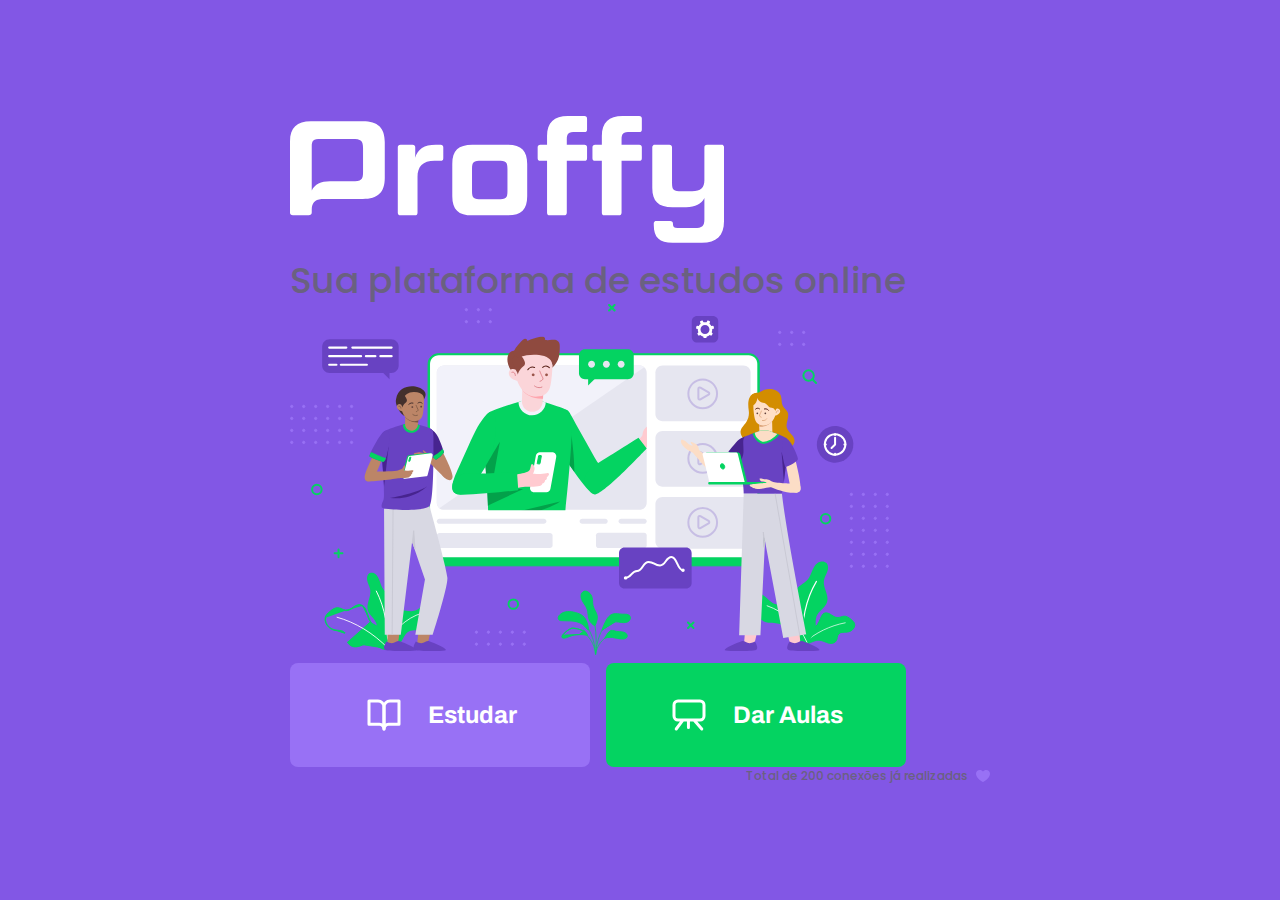
<file: index.html>
<!DOCTYPE html>
<html lang="en">
    <head>
        <meta charset="UTF-8">
        <meta name="viewport" content="width=device-width, initial-scale=1.0">
        <title>Proffy | Sua plataforma de estudos online</title>
        <link rel="stylesheet" href="/styles/main.css">
        <link rel="stylesheet" href="/styles/partials/page-landing.css">
        <link href="https://fonts.googleapis.com/css2?family=Archivo:wght@400;700&amp;family=Poppins:wght@400;600&amp;display=swap" rel="stylesheet">
    </head>
    <body id="page-landing">

        <div id="container">

            <div class="logo-container">
                <img src="/images/logo.svg" alt="Proffy">
                <h2>Sua plataforma de estudos online</h2>
            </div>

            <img clcass="hero-image" src="/images/landing.svg" alt="Plataforma de Estudos">

            <div class="buttons-container">
                <a class="study" href="/study.html">
                    <img src="/images/icons/study.svg" alt="Estudar">
                    Estudar
                </a>

                <a class="give-classes" href="/give-classes.html">
                    <img src="/images/icons/give-classes.svg" alt="Dar aulas">
                    Dar Aulas
                </a>
            </div>

            <p class="total-connections">
                Total de 200 conexões já realizadas
                <img src="/images/icons/purple-heart.svg" alt="Coração Roxo">
            </p>
        </div>

    </body>
</html>
</file>
<file: styles/main.css>
:root {
    --color-background: #F0F0F7;
    --color-primary-lighter: #9871F5;
    --color-primary-light: #916BEA;
    --color-primary: #8257E5;
    --color-primary-dark: #774DD6;
    --color-primary-darker: #6842c2;
    --color-secundary: #04D361;
    --color-secundary-dark: #04BF58;
    --color-title-in-primary: #FFFFFF;
    --color-text-in-primary: #D4C2FF;
    --color-text-title: #32264D;
    --color-text-complement: #9C98A6;
    --color-text-base: #6A6180;
    --color-line-in-white: #E6E6F0;
    --color-input-background: #F8F8FC;
    --color-button-text: #FFFFFF;
    --color-box-base: #FFFFFF;
    --color-box-footer: #FAFAFC;
    --color-small-info: #C1BCCC;
    
    
    font-size: 60%; /* controle das medidas rem */
}

* {
    margin: 0;
    padding: 0;
    box-sizing: border-box;
}

html, body {
    height: 100vh;
}

body {
    height: 100vh;
    background-color: var(--color-background);
    display: flex;
    align-items: center;
    justify-content: center;
}

body, input, button, textarea {
    font-weight: 500;
    font-family: Poppins;
    font-size: 1.6rem;
    color: var(--color-text-base);
}

#container {
    width: 90vw;
    max-width: 700px;
}

@media (min-width:700px) {
    :root {
        font-size: 62.5%;
    }
}
</file>
<file: styles/partials/page-landing.css>
#page-landing {
    background: var(--color-primary);
}

#page-landing #container {
    color: var (--color-text-in-primay);
}

.logo-container img {
    height: 10rem;
}

.logo-container {
    text-align: center;
    margin-bottom: 3.2rem;
}

.logo-container h2 {
    font-weight: 500;
    font-size: 3.6rem;
    line-height: 4.6rem;
    margin-top: 0.8rem;
}

.hero-image {
    width: 100%;
}

.buttons-container {
    display: flex;
    justify-content: center;
    margin: 3.2rem 0;
}

.buttons-container a {
    width: 30rem;
    height: 10.4rem;
    
    border-radius: 0.8rem;
    margin-right: 1.6rem;

    font: 700 2.4rem Archivo;

    display: flex;
    align-items: center;
    justify-content: center;

    text-decoration: none;

    transition: background 0.2s;

    color: var(--color-button-text);
}

.buttons-container a img {
    width: 4rem;
    margin-right: 2.4rem;
}

.buttons-container a.study {
    background: var(--color-primary-lighter);
}

.buttons-container a.study:hover {
    background: var(--color-primary-light);
}

.buttons-container a.give-classes {
    background: var(--color-secundary);
    margin-right: 0;
}

.buttons-container a.give-classes:hover {
    background: var(--color-secundary-dark);
}

.total-connections {
    font-size: 1.8rem;

    display: flex;
    align-items: center;
    justify-content: center;
}

.total-connections img {
    margin-left: 0.8rem;
}

@media (min-width: 699) {
    :root {
        font-size: 40%;
    }
}

@media (min-width:1100px) {
    #page-lading #container {
        max-width: 1100px;
        display: grid;
        grid-template-columns: 2fr 1fr 2fr;
        grid-template-rows: 350px 1fr;
        grid-template-areas: 
        "proffy image image"
        "button button texting";
        gap: 60px;
        column-gap: 87px;
        row-gap: 86px;
    }

    .logo-container {
        grid-area: proffy;
        text-align: initial;
        align-self: center;
        margin: 0;
    }
    .logo-container img {
        height: 127px;
    }
    .hero-image {
        grid-area: image;
        height: 350px;
    }
    .buttons-container {
        grid-area: button;
        justify-content: flex-start;
        margin: 0;
    }
    .total-connections {
        grid-area: texting;
        justify-self: end;
        font-size: 1.2rem;
    }
    
}
</file>
